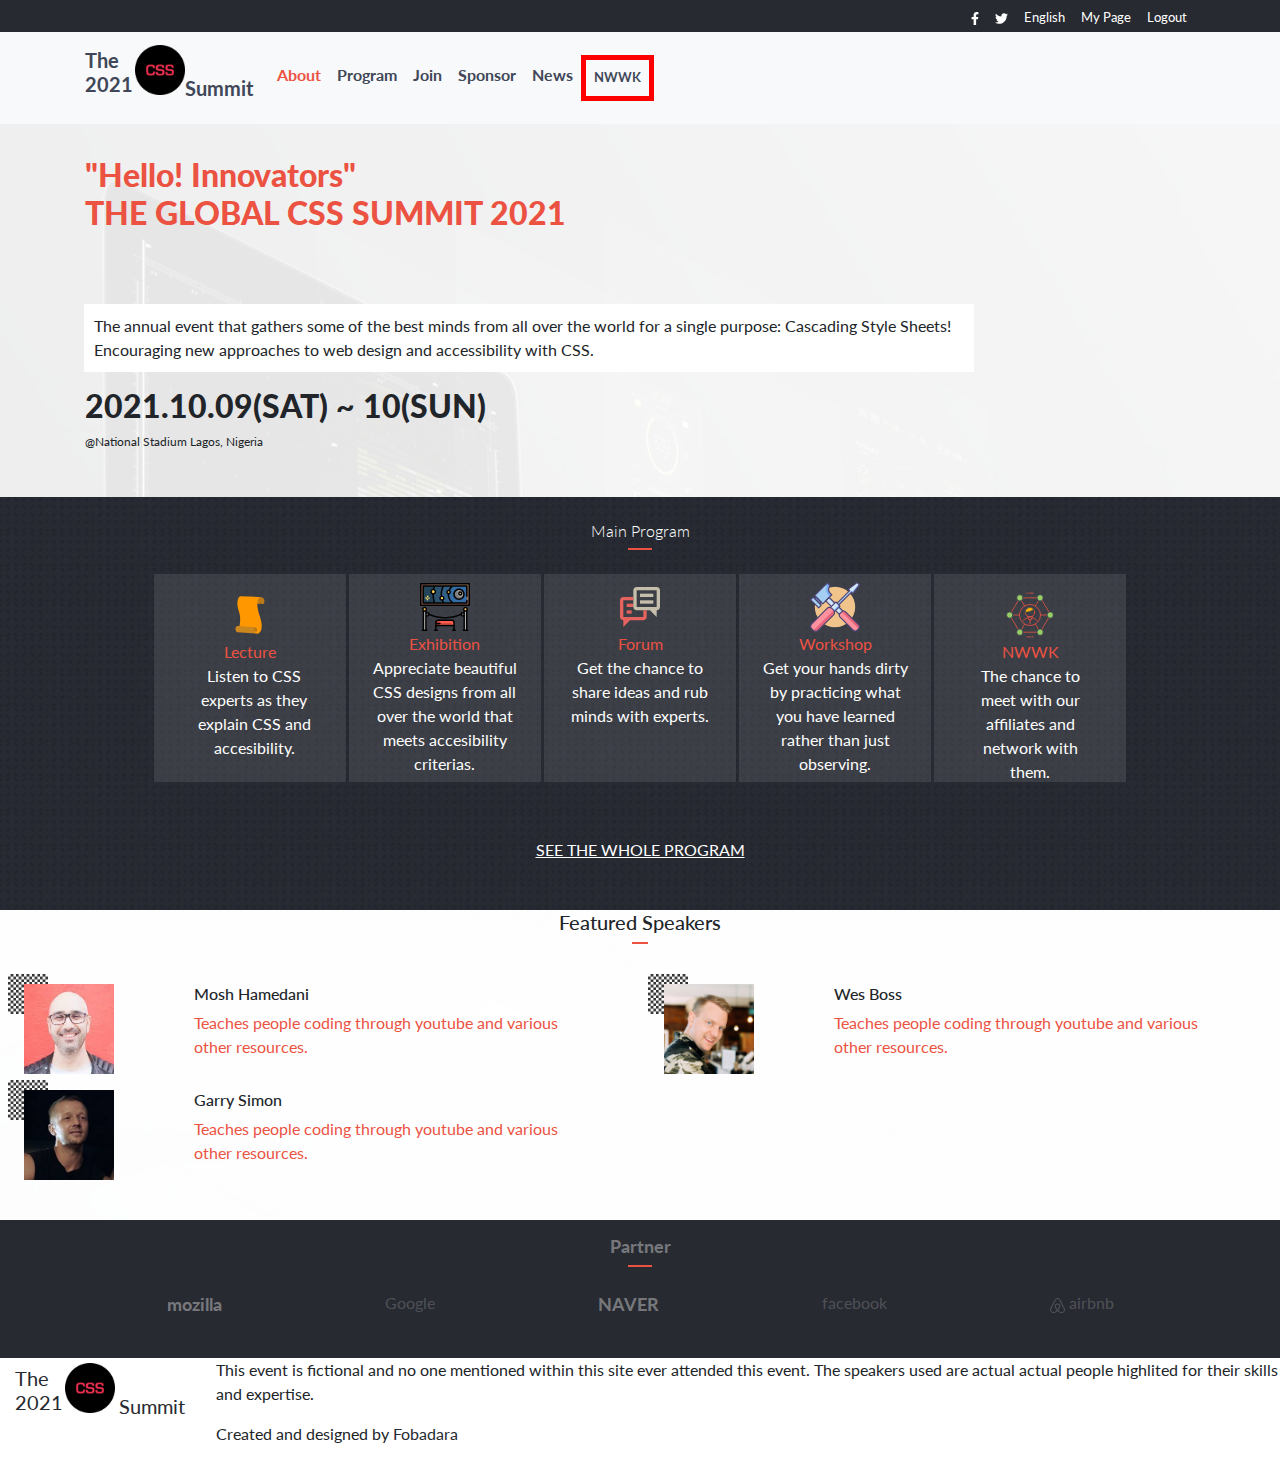
<file: index.html>
<!DOCTYPE html>
<html lang="en">

<head>
  <meta charset="UTF-8">
  <meta http-equiv="X-UA-Compatible" content="IE=edge">
  <meta name="viewport" content="width=device-width, initial-scale=1.0">

  <link rel="stylesheet" href="https://stackpath.bootstrapcdn.com/bootstrap/4.3.1/css/bootstrap.min.css"
    integrity="sha384-ggOyR0iXCbMQv3Xipma34MD+dH/1fQ784/j6cY/iJTQUOhcWr7x9JvoRxT2MZw1T" crossorigin="anonymous">
  <link rel="stylesheet" href="css/styles.css">
  <title>CSS Summit</title>
</head>

<body>
  <aside>
    <ul class="d-flex justify-content-end list-inline container my-1">
      <li class="mr-2"><a href="" class="aside mr-2"><img src="images/facebook.svg" alt="A link to our facebook page"
            id="facebook"></a></li>
      <li class="mr-2"><a href="" class="aside"><img src="images/twitter.svg" alt="A link to our twitter page"></a>
      </li>
      <li><a href="" class="aside mx-2 text-decoration-none">English</a></li>
      <li><a href="" class="aside mx-2 text-decoration-none">My Page</a></li>
      <li><a href="" class="aside mx-2 text-decoration-none">Logout</a></li>
    </ul>
  </aside>
  <nav class="navbar nav-list navbar-expand-sm navbar-light bg-light">
    <div class="container logo font-weight-bolder">
      <a class="navbar-brand d-flex w-auto" href="#"><span>The</span> <img src="images/css.png" width="50" height="50"
          alt="" class="align-self-center ml-3 mb-sm-3"> <span class="align-self-end mb-2">Summit</span>
        <span class="position-absolute mt-4">2021</span>
      </a>
      <button class="navbar-toggler d-lg-none" type="button" data-toggle="collapse" data-target="#collapsibleNavId"
        aria-controls="collapsibleNavId" aria-expanded="false" aria-label="Toggle navigation">
        <span class="navbar-toggler-icon"></span>
      </button>
      <div class="collapse navbar-collapse" id="collapsibleNavId">
        <ul class="navbar-nav mr-auto mt-2 mt-lg-0">
          <li class="nav-item">
            <a class="nav-link active" href="about.html">About <span class="sr-only sr-only-focusable">About</span></a>
          </li>
          <li class="nav-item">
            <a class="nav-link" id="nav" href="#">Program <span class="sr-only sr-only-focusable">About</span></a>
          </li>
          <li class="nav-item">
            <a class="nav-link" href="#">Join <span class="sr-only sr-only-focusable">About</span></a>
          </li>
          <li class="nav-item">
            <a class="nav-link" href="#">Sponsor <span class="sr-only sr-only-focusable">About</span></a>
          </li>
          <li class="nav-item">
            <a class="nav-link" href="#">News<span class="sr-only sr-only-focusable">About</span></a>
          </li>
          <li class="nav-item nwk">
            <a class="nav-link" href="#"><abbr class="text-decoration-none" title="Networking">NWWK</abbr><span
                class="sr-only sr-only-focusable">
                <abbr title="Networking">NWK</abbr></span></a>
          </li>
        </ul>
      </div>
    </div>
  </nav>
  <main class="main">
    <article class="main-article">
      <h1 class="header container orange">"Hello! Innovators"<br>
        THE GLOBAL CSS SUMMIT 2021
      </h1>
      <div class="container text-left">
        <section class="pt-5">
          <div class="small-container border border-white bg-white my-3 p-2">
            <small class="head-text">
              The annual event that gathers some of the best minds from all over the world for a single purpose:
              Cascading
              Style Sheets!
              Encouraging new approaches to web design and accessibility with CSS.
            </small>
          </div>
          <div class="mb-5">
            <h2 class="header mb-0">
              <span>2021.10.09(SAT)</span> <span>~</span> <span>10(SUN)</span>
            </h2>
            <sub>@National Stadium Lagos, Nigeria</sub>
          </div>
        </section>
      </div>
      <section class="main-event">
        <div class="container sub-article text-white d-flex flex-column justify-content-space-around">
          <div class="d-flex flex-column align-items-center pt-4">
            <h3 class="display-3 text-white mb-0">Main Program</h3>
            <div class="red-line orange-bg mt-2 mb-4"></div>
          </div>
          <div class="container grid">
            <!-- event 1 -->
            <div class="event-row mb-2">
              <div class="flexbx p-3">
                <div>
                  <img src="images/scroll.svg" width="50" height="50" alt="">
                </div>
                <div>
                  <p class="orange">Lecture</p>
                </div>
                <div>
                  <p class="container summary pl-4">Listen to CSS experts as they explain CSS and accesibility.
                  </p>
                </div>
              </div>
            </div>
            <!-- event 2 -->
            <div class="event-row mb-2">
              <div class="flexbx p-2">
                <div>
                  <img src="images/exhibition.svg" width="50" height="50" alt="">
                </div>
                <div>
                  <p class="orange">Exhibition</p>
                </div>
                <div>
                  <p class="container summary">Appreciate beautiful CSS designs from all over the world that meets
                    accesibility
                    criterias.
                  </p>
                </div>
              </div>
            </div>
            <!-- event 3 -->
            <div class="event-row mb-2">
              <div class="flexbx p-2">
                <div>
                  <img class="" src="images/chat.svg" width="50" height="50" alt="">
                </div>
                <div>
                  <p class="orange">Forum</p>
                </div>
                <div>
                  <p class="container summary">Get the chance to share ideas and rub minds with experts.</p>
                </div>
              </div>
            </div>
            <!-- event 4 -->
            <div class="event-row mb-2">
              <div class="flexbx p-2">
                <div>
                  <img class="" src="images/workshop.svg" width="50" height="50" alt="">
                </div>
                <div>
                  <p class="orange">Workshop</p>
                </div>
                <div>
                  <p class="container summary">Get your hands dirty by practicing what you have learned rather than
                    just
                    observing.
                  </p>
                </div>
              </div>
            </div>
            <!-- event 5 -->
            <div class="event-row">
              <div class="flexbx p-3">
                <div>
                  <img class="" src="images/networking.svg" width="50" height="50" alt="">
                </div>
                <div>
                  <p class="orange text-decoration-none" title="Networking"><abbr>NWWK</abbr></p>
                </div>
                <div>
                  <p class="container summary">The chance to meet with our affiliates and network with them.</p>
                </div>
              </div>
            </div>
          </div>
          <div class="btn-container container my-4">
            <button class="bg-orange  text-white p-3" type="button">Join The Global CSS Summit 2021</button>
          </div>
          <div class="w-100 my-sm-5">
            <p class="text-center "><a href="" class="see-whole">SEE THE WHOLE PROGRAM</a></p>
          </div>
        </div>
      </section>
      <div>
        <div class="speakers">

        </div>
      </div>
    </article>
  </main>
  <footer>
    <section>
      <div class="partner-cont mb-0 pt-3 pb-0 text-center">
        <h6 class="clear">Partner</h6>
      </div>
      <div class="dash-cont">
        <div class="red-line mx-auto"></div>
      </div>
      <div class="container my-4 d-flex flex-wrap justify-content-around">
        <p class="clear">mozilla</p>
        <p class="opac">Google</p>
        <p class="clear">NAVER</p>
        <p class="opac">facebook</p>
        <p class="opac"><img src="images/airbnb-icon.svg" class="opac" width="15" height="15" alt=""> airbnb</p>
      </div>
    </section>
    <div class="note  bg-white ">
      <div class="d-flex">
        <div>
          <a class="container navbar-brand d-flex link w-auto" href="index.html"><span>The</span><img
              src="images/css.png" width="50" height="50" alt="" class="align-self-center ml-3 mb-sm-3"> <span
              class="align-self-end pl-1 mb-2">Summit</span>
            <span class="position-absolute mt-4">2021</span>
          </a>
        </div>
        <div>
          <p>This event is fictional and no one mentioned within this site ever attended this event. The speakers used
            are
            actual actual people highlited for their skills and expertise.</p>
          <p>Created and designed by <a href="https://github.com/fobadara" class="link">Fobadara</a></p>
        </div>
      </div>
    </div>
  </footer>
  <script src="https://code.jquery.com/jquery-3.3.1.slim.min.js"
    integrity="sha384-q8i/X+965DzO0rT7abK41JStQIAqVgRVzpbzo5smXKp4YfRvH+8abtTE1Pi6jizo"
    crossorigin="anonymous"></script>
  <script src="https://cdnjs.cloudflare.com/ajax/libs/popper.js/1.14.7/umd/popper.min.js"
    integrity="sha384-UO2eT0CpHqdSJQ6hJty5KVphtPhzWj9WO1clHTMGa3JDZwrnQq4sF86dIHNDz0W1"
    crossorigin="anonymous"></script>
  <script src="https://stackpath.bootstrapcdn.com/bootstrap/4.3.1/js/bootstrap.min.js"
    integrity="sha384-JjSmVgyd0p3pXB1rRibZUAYoIIy6OrQ6VrjIEaFf/nJGzIxFDsf4x0xIM+B07jRM"
    crossorigin="anonymous"></script>
  <script src="javascript/control.js" type="module"></script>
</body>

</html>
</file>
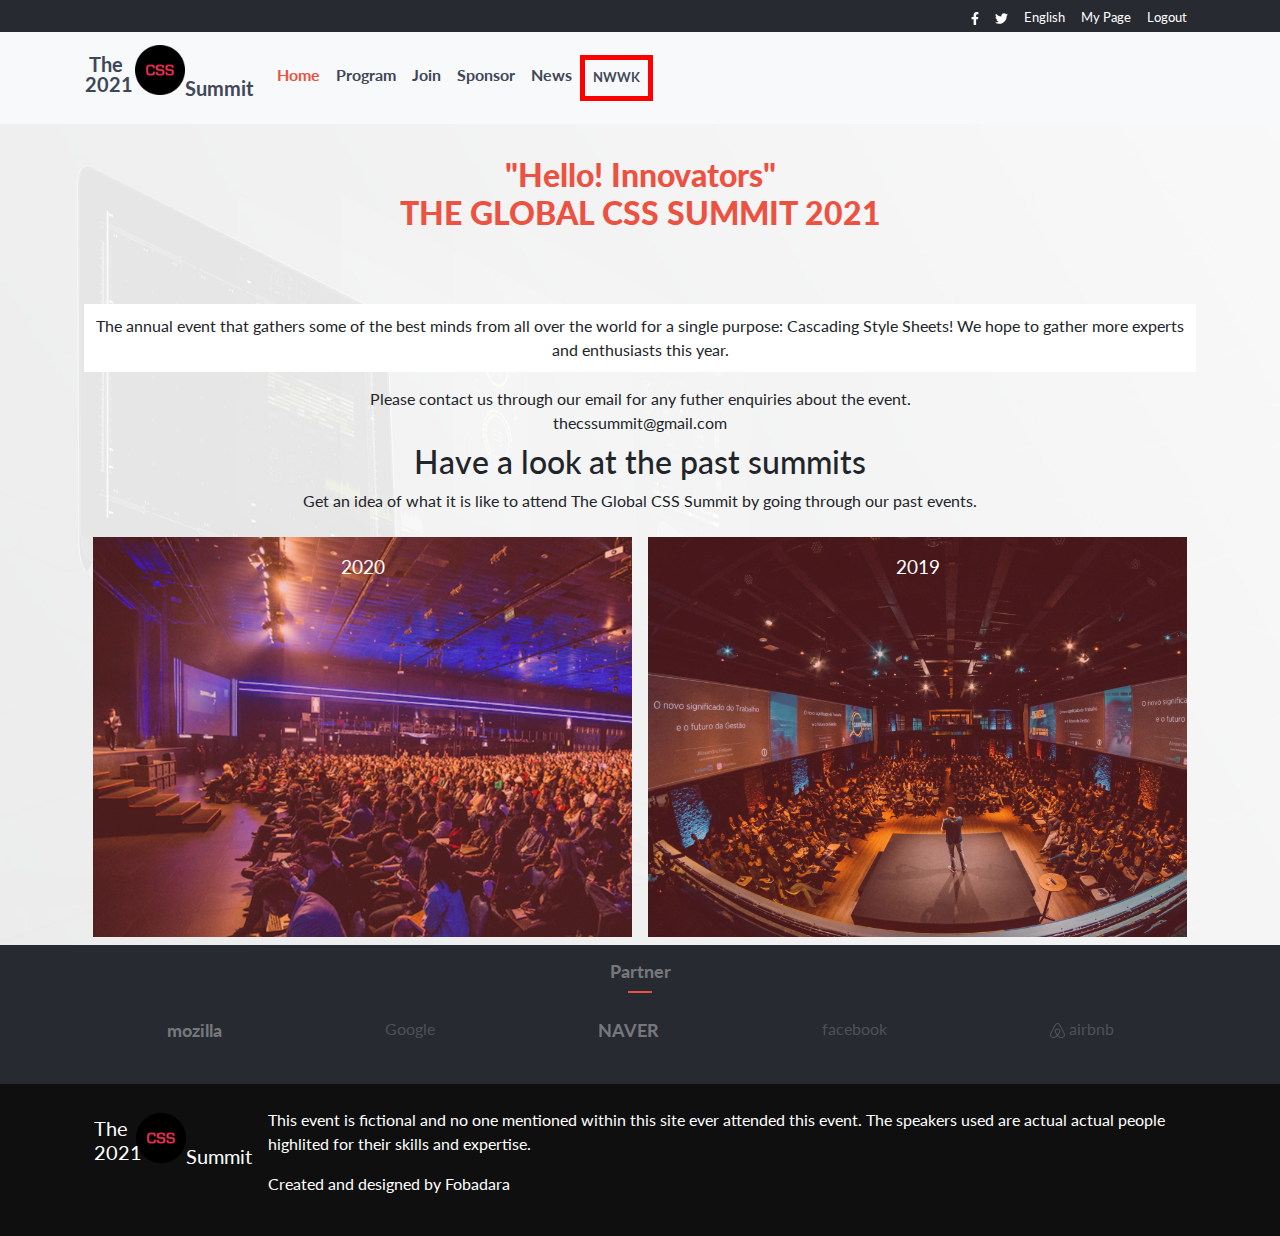
<file: about.html>
<!DOCTYPE html>
<html lang="en">

<head>
  <meta charset="UTF-8">
  <meta http-equiv="X-UA-Compatible" content="IE=edge">
  <meta name="viewport" content="width=device-width, initial-scale=1.0">

  <link rel="stylesheet" href="https://stackpath.bootstrapcdn.com/bootstrap/4.3.1/css/bootstrap.min.css"
    integrity="sha384-ggOyR0iXCbMQv3Xipma34MD+dH/1fQ784/j6cY/iJTQUOhcWr7x9JvoRxT2MZw1T" crossorigin="anonymous">
  <link rel="stylesheet" href="css/styles.css">
  <title>CSS Summit</title>
</head>

<body>
  <aside>
    <ul class="d-flex justify-content-end list-inline container my-1">
      <li class="mr-2"><a href="" class="aside mr-2"><img src="images/facebook.svg" alt="A link to our facebook page"
            id="facebook"></a></li>
      <li class="mr-2"><a href="" class="aside"><img src="images/twitter.svg" alt="A link to our twitter page"></a></li>
      <li><a href="" class="aside mx-2 text-decoration-none">English</a></li>
      <li><a href="" class="aside mx-2 text-decoration-none">My Page</a></li>
      <li><a href="" class="aside mx-2 text-decoration-none">Logout</a></li>
    </ul>
  </aside>
  <nav class="navbar nav-list navbar-expand-sm navbar-light bg-light">
    <div class="container logo font-weight-bolder">
      <a class="navbar-brand d-flex w-auto" href="index.html"><span class="p-1">The</span> <img src="images/css.png"
          width="50" height="50" alt="" class="align-self-center ml-2 mb-sm-3"> <span
          class="align-self-end mb-2">Summit</span>
        <span class="position-absolute mt-4">2021</span>
      </a>
      <button class="navbar-toggler d-lg-none" type="button" data-toggle="collapse" data-target="#collapsibleNavId"
        aria-controls="collapsibleNavId" aria-expanded="false" aria-label="Toggle navigation">
        <span class="navbar-toggler-icon"></span>
      </button>
      <div class="collapse navbar-collapse" id="collapsibleNavId">
        <ul class="navbar-nav mr-auto mt-2 mt-lg-0">
          <li class="nav-item">
            <a class="nav-link active" href="index.html">Home <span class="sr-only sr-only-focusable">Home</span></a>
          </li>
          <li class="nav-item">
            <a class="nav-link" id="nav" href="#">Program <span class="sr-only sr-only-focusable">About</span></a>
          </li>
          <li class="nav-item">
            <a class="nav-link" href="#">Join <span class="sr-only sr-only-focusable">About</span></a>
          </li>
          <li class="nav-item">
            <a class="nav-link" href="#">Sponsor <span class="sr-only sr-only-focusable">About</span></a>
          </li>
          <li class="nav-item">
            <a class="nav-link" href="#">News<span class="sr-only sr-only-focusable">About</span></a>
          </li>
          <li class="nav-item nwk">
            <a class="nav-link" href="#"><abbr class="text-decoration-none" title="Networking">NWWK</abbr><span
                class="sr-only sr-only-focusable">
                <abbr title="Networking">NWK</abbr></span></a>
          </li>
        </ul>
      </div>
    </div>
  </nav>
  <main class="main">
    <section class="main-article text-center">
      <h1 class=" header container  orange">"Hello! Innovators"<br>
        THE GLOBAL CSS SUMMIT 2021
      </h1>
      <div class="container ">
        <div class="pt-5">
          <div class="small-container border border-white d-flex justify-content-center w-100 bg-white my-3 p-2">
            <small class="head-text">
              The annual event that gathers some of the best minds from all over the world for a single purpose:
              Cascading
              Style Sheets!
              We hope to gather more experts and enthusiasts this year.
            </small>
          </div>
          <div class="mb-5">
            <p>Please contact us through our email for any futher enquiries about the event.</p>
          </div>
          <div class="email">
            <p>thecssummit@gmail.com</p>
          </div>
        </div>
      </div>
      <section class="container">
        <div>
          <div class="mt-2">
            <h2>Have a look at the past summits</h2>
          </div>
          <div>
            <p class="mb-3">Get an idea of what it is like to attend The Global CSS Summit by going through our past
              events.</p>
          </div>
          <div class="past d-sm-flex">
            <div class="summit1">
              <div class="back-color">
                <p class="year text-white p-3">2020</p>
              </div>
            </div>
            <div class="summit2">
              <div class="back-color">
                <p class="year text-white p-3">2019</p>
              </div>
            </div>
          </div>
        </div>
      </section>
    </section>
  </main>
  <footer>
    <section>
      <div class="partner-cont mb-0 pt-3 pb-0 text-center">
        <h6 class="clear">Partner</h6>
      </div>
      <div class="dash-cont">
        <div class="red-line mx-auto"></div>
      </div>
      <div class="sponsors-cont container my-4 d-flex justify-content-around">
        <p class="clear">mozilla</p>
        <p class="opac">Google</p>
        <p class="clear">NAVER</p>
        <p class="opac">facebook</p>
        <p class="opac"><img src="images/airbnb-icon.svg" class="opac" width="15" height="15" alt=""> airbnb</p>
      </div>
    </section>
    <div class="note abt-note">
      <div class="container p-4 d-flex">
        <div>
          <a class="navbar-brand abt-color d-flex w-auto" href="index.html"><span>The</span> <img src="images/css.png"
              width="50" height="50" alt="" class="align-self-center ml-2 mb-sm-3"> <span
              class="align-self-end mb-2">Summit</span>
            <span class="position-absolute mt-4">2021</span>
          </a>
        </div>
        <div class="abt-color">
          <p>
            This event is fictional and no one mentioned within this site ever attended this event. The speakers
            used are actual actual people highlited for their skills and expertise.
          </p>
          <p>Created and designed by <a href="https://github.com/fobadara" class="abt-color">Fobadara</a></p>
        </div>
      </div>
    </div>
  </footer>
  <script src="https://code.jquery.com/jquery-3.3.1.slim.min.js"
    integrity="sha384-q8i/X+965DzO0rT7abK41JStQIAqVgRVzpbzo5smXKp4YfRvH+8abtTE1Pi6jizo"
    crossorigin="anonymous"></script>
  <script src="https://cdnjs.cloudflare.com/ajax/libs/popper.js/1.14.7/umd/popper.min.js"
    integrity="sha384-UO2eT0CpHqdSJQ6hJty5KVphtPhzWj9WO1clHTMGa3JDZwrnQq4sF86dIHNDz0W1"
    crossorigin="anonymous"></script>
  <script src="https://stackpath.bootstrapcdn.com/bootstrap/4.3.1/js/bootstrap.min.js"
    integrity="sha384-JjSmVgyd0p3pXB1rRibZUAYoIIy6OrQ6VrjIEaFf/nJGzIxFDsf4x0xIM+B07jRM"
    crossorigin="anonymous"></script>
</body>

</html>
</file>
<file: css/styles.css>
@import url("https://fonts.googleapis.com/css2?family=Lato:ital,wght@0,400;0,700;0,900;1,100;1,400;1,700;1,900&display=swap");

html {
  -webkit-text-size-adjust: 100%;
  -ms-text-size-adjust: 100%;
}

body {
  background-color: #272a31;
  font-family: Lato, serif;
}

.grey {
  color: #d3d3d3;
}

.bg-grey {
  background-color: #d3d3d3;
}

.orange {
  color: #ec5242;
}

.bg-orange {
  background-color: #ec5242;
}

.header {
  font-family: Lato, sans-serif;
  font-size: xx-large;
  font-weight: 900;
}

.main {
  background: url("../images/3d-background.jpg");
  width: 100%;
}

.aside {
  font-size: small;
  color: #fff;
}

.aside img {
  width: 1em;
}

button {
  border: none;
}

#facebook {
  width: 0.6em;
}

nav {
  min-width: 100%;
}

.active {
  color: #ec5242 !important;
}

nav a {
  color: #3f4758 !important;
}

.nwk {
  border: solid thick red !important;
  font-size: small;
}

.main-article {
  background-color: rgba(255, 255, 255, 0.9);
  width: 100%;
}

.main-article p {
  margin-bottom: 0;
}

.main-article h1 {
  width: 100%;
  padding-top: 1em;
}

.head-text {
  font-size: medium;
}

.main-article .small-container {
  width: 70%;
  outline: 1px solid #fff;
}

.main-event {
  background: url("../images/main-bg.PNG");
  width: 100%;
}

.sub-article h3 {
  font-size: medium;
  font-family: Lato, sans-serif;
}

.red-line {
  width: 1.5em;
  height: 2px;
  background-color: #ec5242;
}

.main-event .event-row {
  background-color: rgba(255, 255, 255, 0.1);
}

.flexbx {
  display: flex;
}

.flexbx * {
  margin-left: 0.8em;
}

.summary {
  width: 90%;
}

.btn-container {
  display: flex;
  justify-content: center;
}

.speakers {
  margin-top: 0;
  background-color: rgba(255, 255, 255, 0.9);
}

.see-whole {
  display: none;
  text-decoration: underline;
  color: #fff;
}

.div-container .featured-speakers {
  width: 100%;
  text-align: center;
}

.appear {
  display: flex;
}

.clear {
  color: rgba(250, 248, 248, 0.4);
  font-weight: bolder;
  font-size: large;
}

.opac {
  color: rgba(250, 248, 248, 0.2);
}

.more-wrap {
  display: flex;
}

.link {
  color: #272a31;
}

/* About page start */
.email {
  margin-top: -3em;
}

.summit1 {
  background: url("../images/summit1.jpg") no-repeat;
  background-size: auto;
  background-size: cover;
  margin: auto;
  width: 95%;
  height: 25em;
}

.summit2 {
  background: url("../images/summit2.jpg") no-repeat;
  background-size: cover;
  margin: auto;
  width: 95%;
  height: 25em;
}

.back-color {
  background-color: rgba(228, 76, 76, 0.3);
  width: 100%;
  margin: auto;
  margin-top: 3em;
  height: 25em;
}

.year {
  font-size: larger;
}

.abt-note {
  background-color: #0f0f0f;
}

.abt-color {
  color: #fff;
}

/* About page end */

@media only screen and (min-width: 600px) {
  .main {
    background: url("../images/3d-background-big.jpg") no-repeat;
    background-size: cover;
  }

  .main-article h1 {
    /* width: 80%; */
  }

  .main-article .small-container {
    width: 80%;
  }

  .event-row {
    width: 12em;
    height: 13em;
  }

  .main-event .grid {
    width: 100%;
    display: grid;
    grid-gap: 0.2em;
    grid-template-columns: repeat(auto-fit, minmax(0, 12em));
    justify-content: center;
  }

  .flexbx {
    flex-direction: column;
    text-align: center;
  }

  .flexbx * {
    margin-left: 0;
  }

  .summary {
    width: initial;
  }

  .btn-container {
    display: none;
  }

  .see-whole {
    display: block;
  }

  .div-container {
    display: grid;
    grid-template-columns: repeat(auto-fit, minmax(50%, 1fr));
  }

  .head-div {
    grid-column: 1 / -1;
  }

  .removeable {
    display: flex;
  }

  .more-wrap {
    display: none;
  }

  /* About page start */
  .summit1,
  .summit2 {
    margin: 0.5em;
  }

  .back-color {
    height: 100%;
    transform: translate(0, -3em);
  }

  /* About page end */
}
</file>
